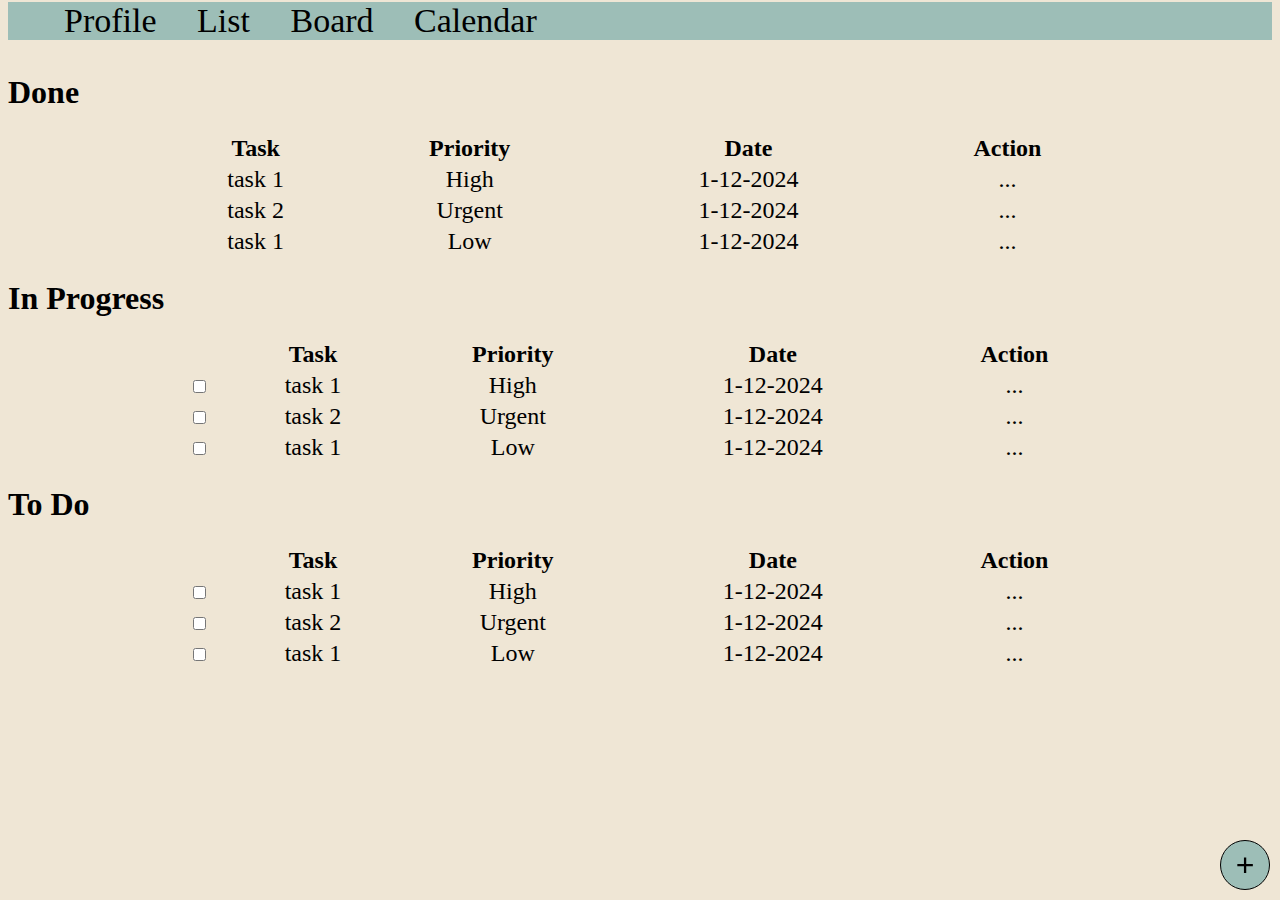
<file: prac/index.html>
<!DOCTYPE html>
<html lang="en">
<head>
    <meta charset="UTF-8">
    <meta name="viewport" content="width=device-width, initial-scale=1.0">
    <link rel="stylesheet" href="https://cdnjs.cloudflare.com/ajax/libs/font-awesome/5.15.4/css/all.min.css">
    <link rel="stylesheet" href="index.css">
    <title>Home</title>
</head>
<body>
    <div class="nav-bar">
        <ul>
            <li>Profile</li>
            <li>List</li>
            <li>Board</li>
            <li>Calendar</li>
        </ul>
    </div>
  

    <div class="body-content">
        <table class="done">
            <h1>Done</h1>
            <tr>
            <th>Task</th>
            <th>Priority</th>
            <th>Date</th>
            <th>Action</th>
            </tr>
            <tr>
            <td>task 1</td>
            <td>High</td>
            <td>1-12-2024</td>
            <td>...</td> 
            </tr>
            <tr>
                <td>task 2</td>
                <td>Urgent</td>
                <td>1-12-2024</td>
                <td>...</td> 
                </tr>
                <tr>
                    <td>task 1</td>
                    <td>Low</td>
                    <td>1-12-2024</td>
                    <td>...</td> 
                    </tr>

        </table>
        <!--In Progress-->
        <table class="In-progress">
            <h1>In Progress</h1>
            <tr>
                <th></th>
            <th>Task</th>
            <th>Priority</th>
            <th>Date</th>
            <th>Action</th>
            </tr>
            <tr>
                <td><input type="checkbox"></td>
            <td>task 1</td>
            <td>High</td>
            <td>1-12-2024</td>
            <td>...</td> 
            </tr>
            <tr>
                <td><input type="checkbox"></td>
                <td>task 2</td>
                <td>Urgent</td>
                <td>1-12-2024</td>
                <td>...</td> 
                </tr>
                <tr>
                    <td><input type="checkbox"></td>
                    <td>task 1</td>
                    <td>Low</td>
                    <td>1-12-2024</td>
                    <td>...</td> 
                    </tr>

        </table>
        <!--todo-->
        <table class="to-do">
            <h1>To Do</h1>
            <tr>
                <th></th>
            <th>Task</th>
            <th>Priority</th>
            <th>Date</th>
            <th>Action</th>
            </tr>
            <tr>
                <td><input type="checkbox"></td>
            <td>task 1</td>
            <td>High</td>
            <td>1-12-2024</td>
            <td>...</td> 
            </tr>
            <tr>
                <td><input type="checkbox"></td>
                <td>task 2</td>
                <td>Urgent</td>
                <td>1-12-2024</td>
                <td>...</td> 
                </tr>
                <tr>
                    <td><input type="checkbox"></td>
                    <td>task 1</td>
                    <td>Low</td>
                    <td>1-12-2024</td>
                    <td>...</td> 
                    </tr>

        </table>
        <input class="add-btn" type="button" value="+">
    </div>
</body>
</html>
</file>
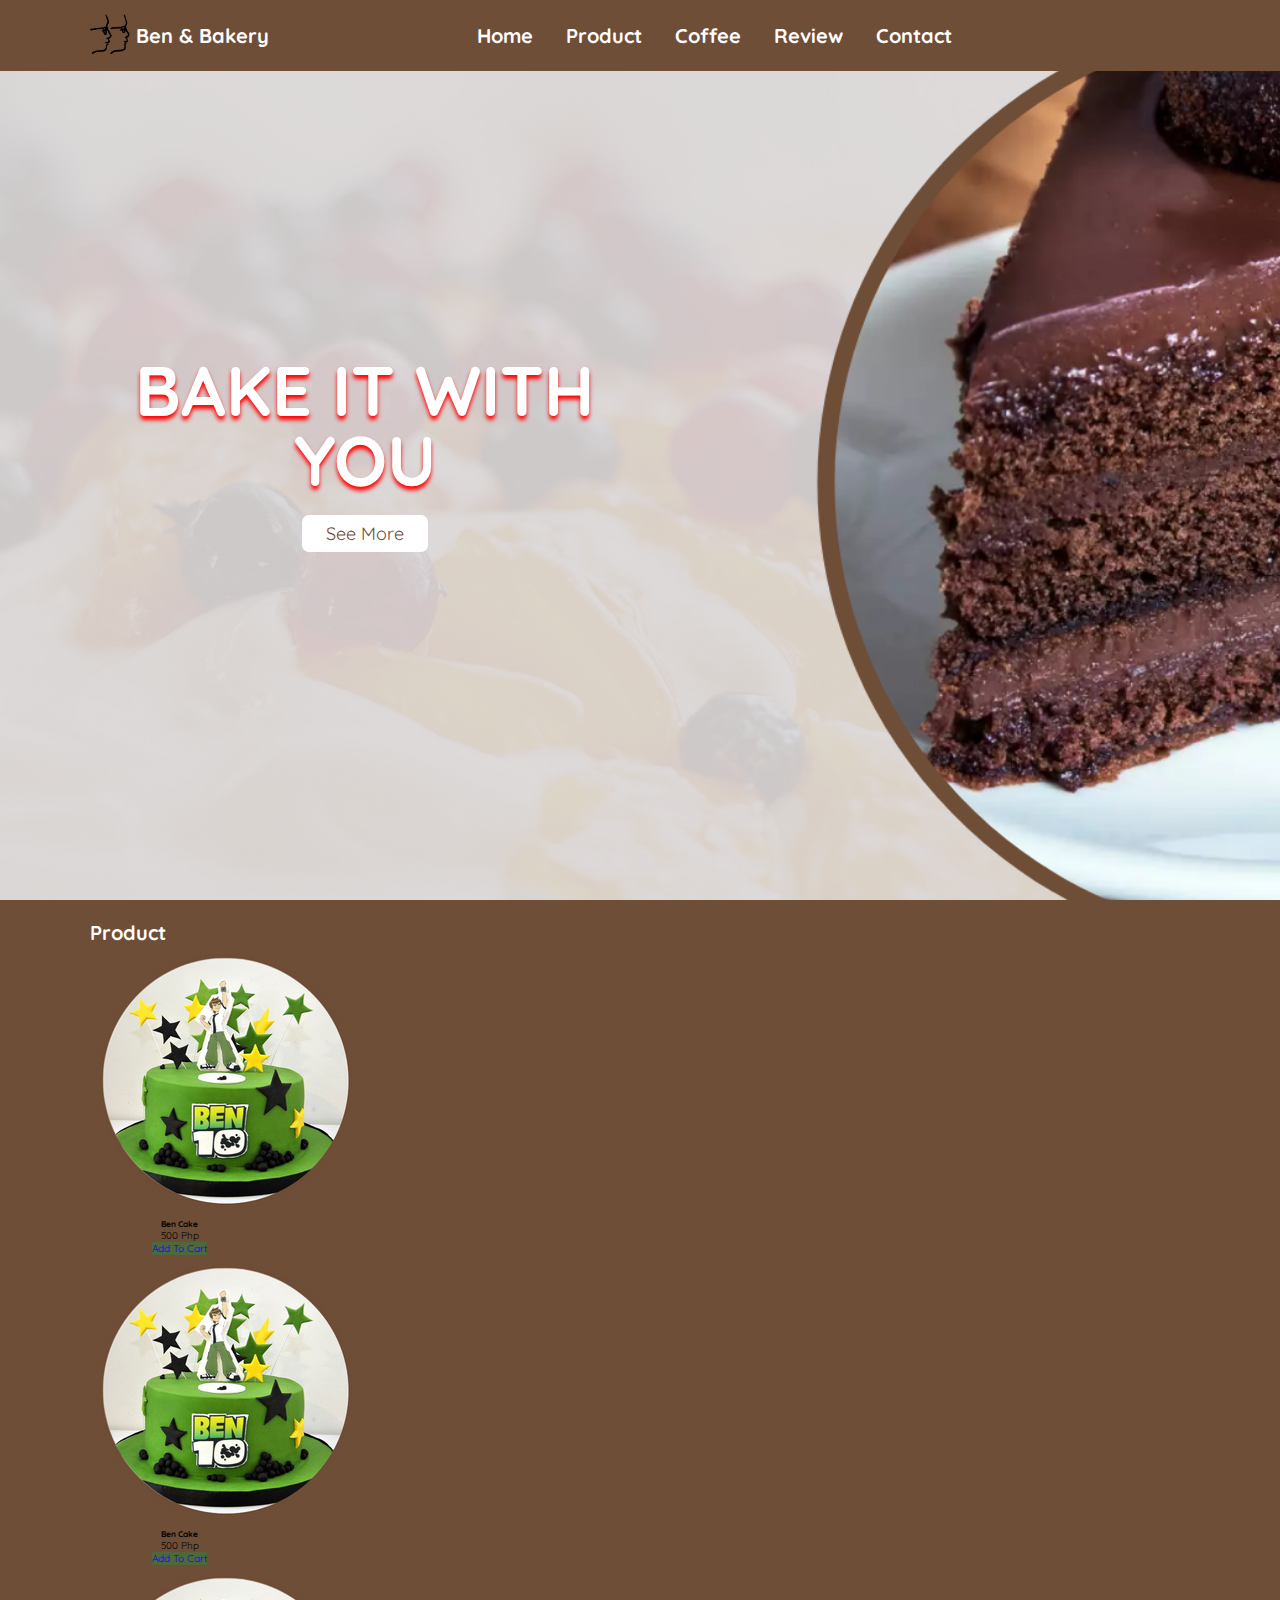
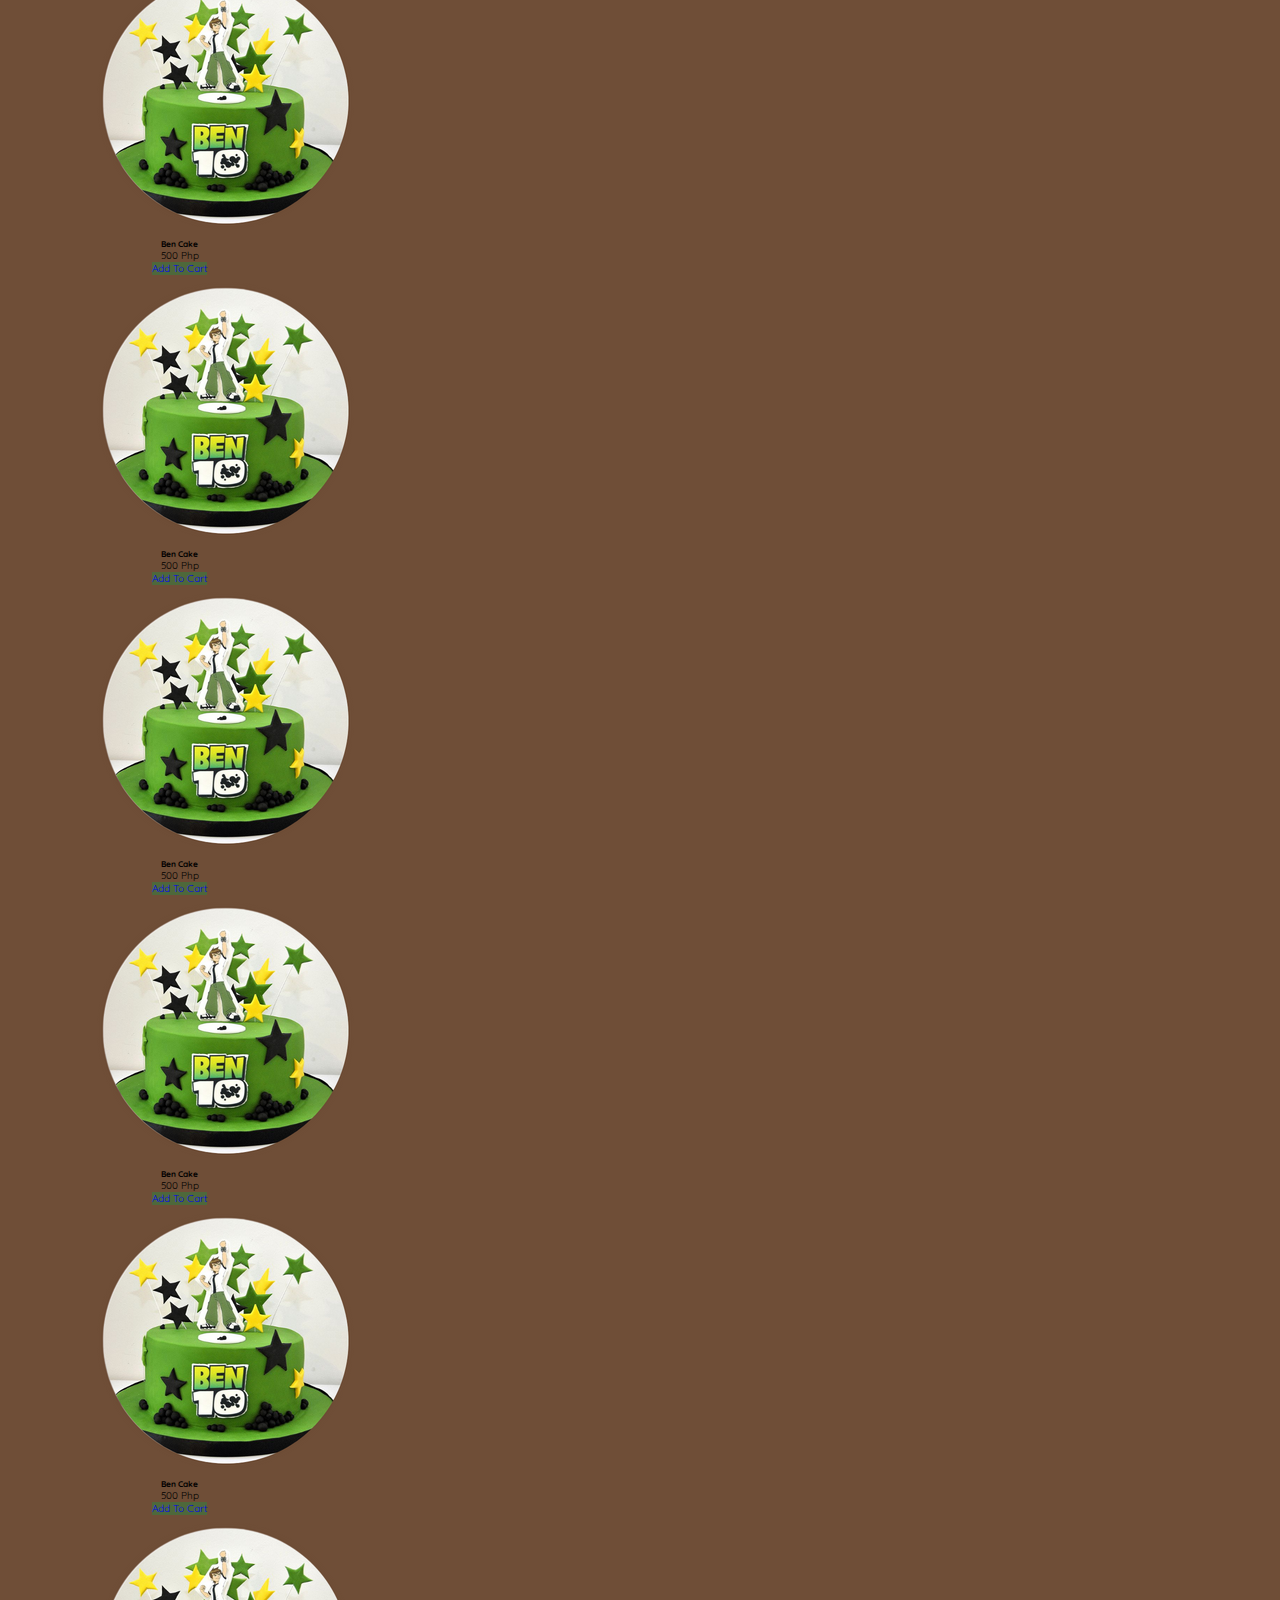
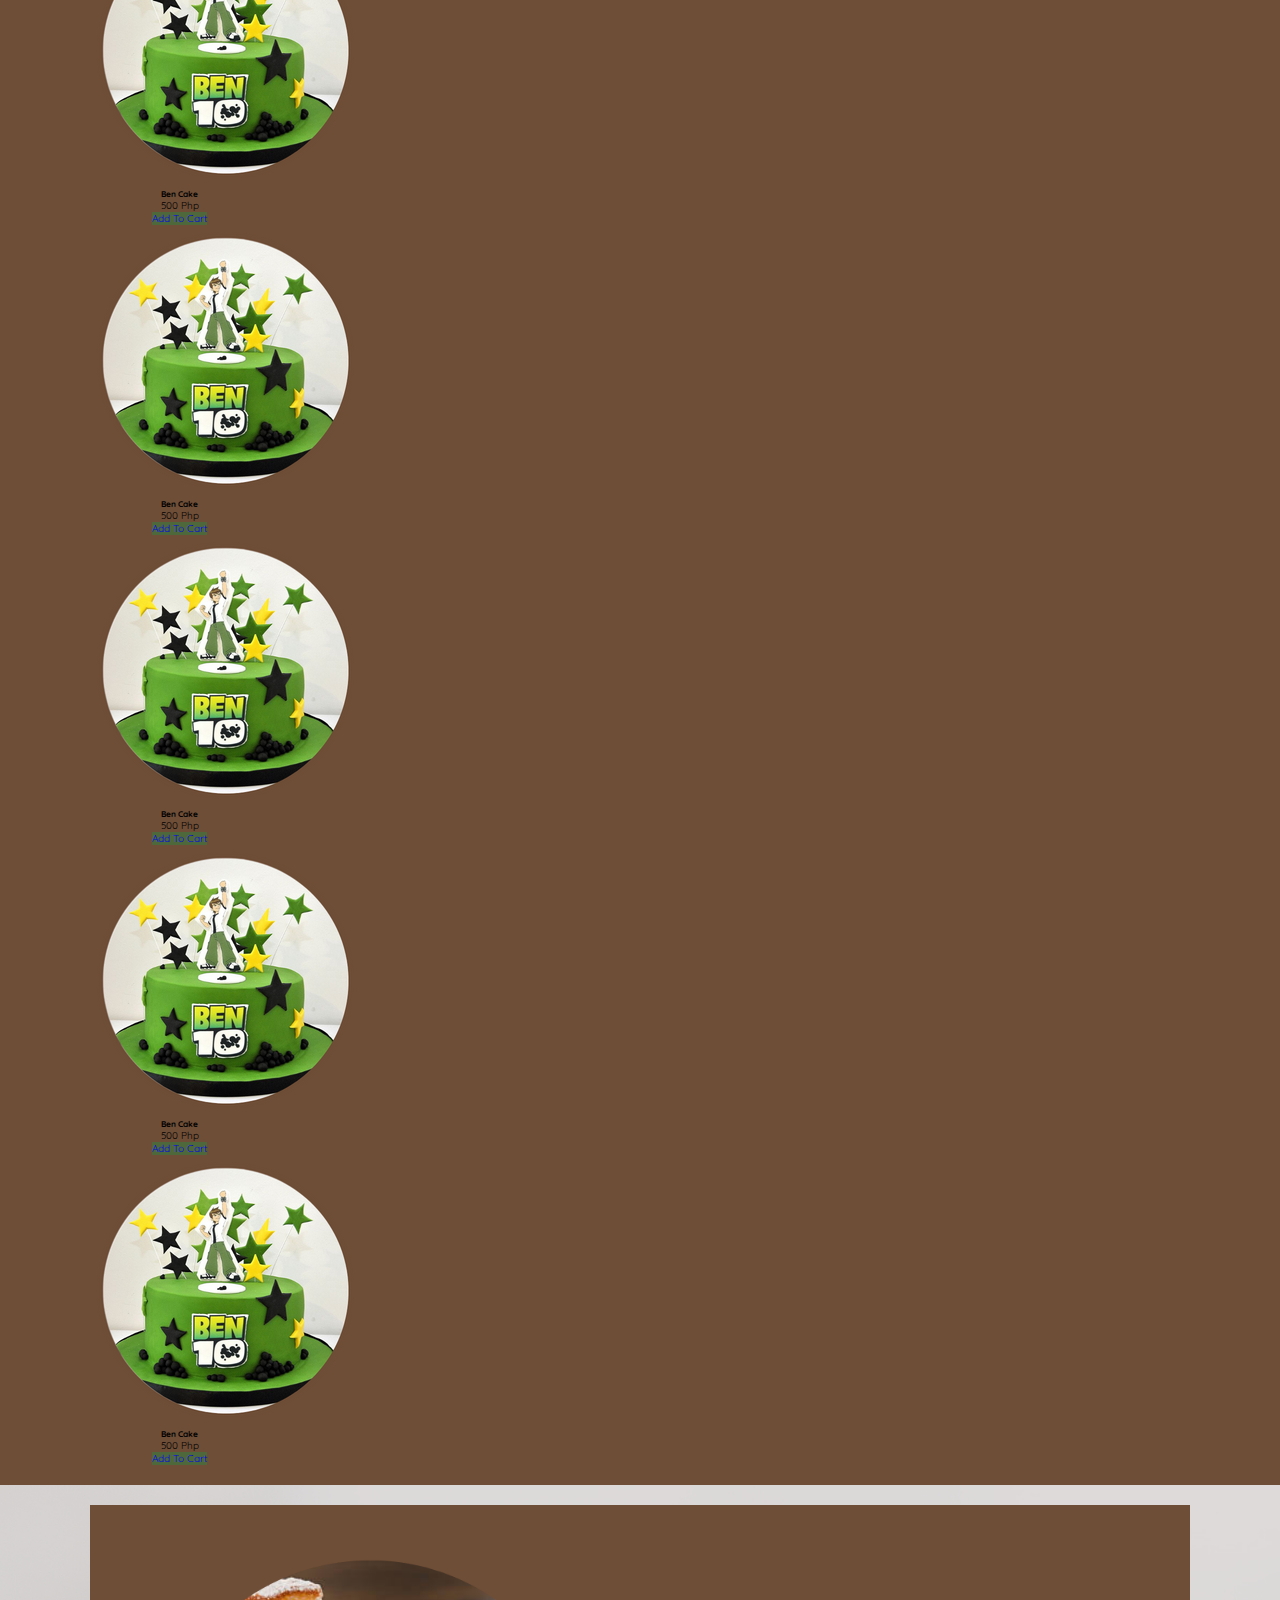
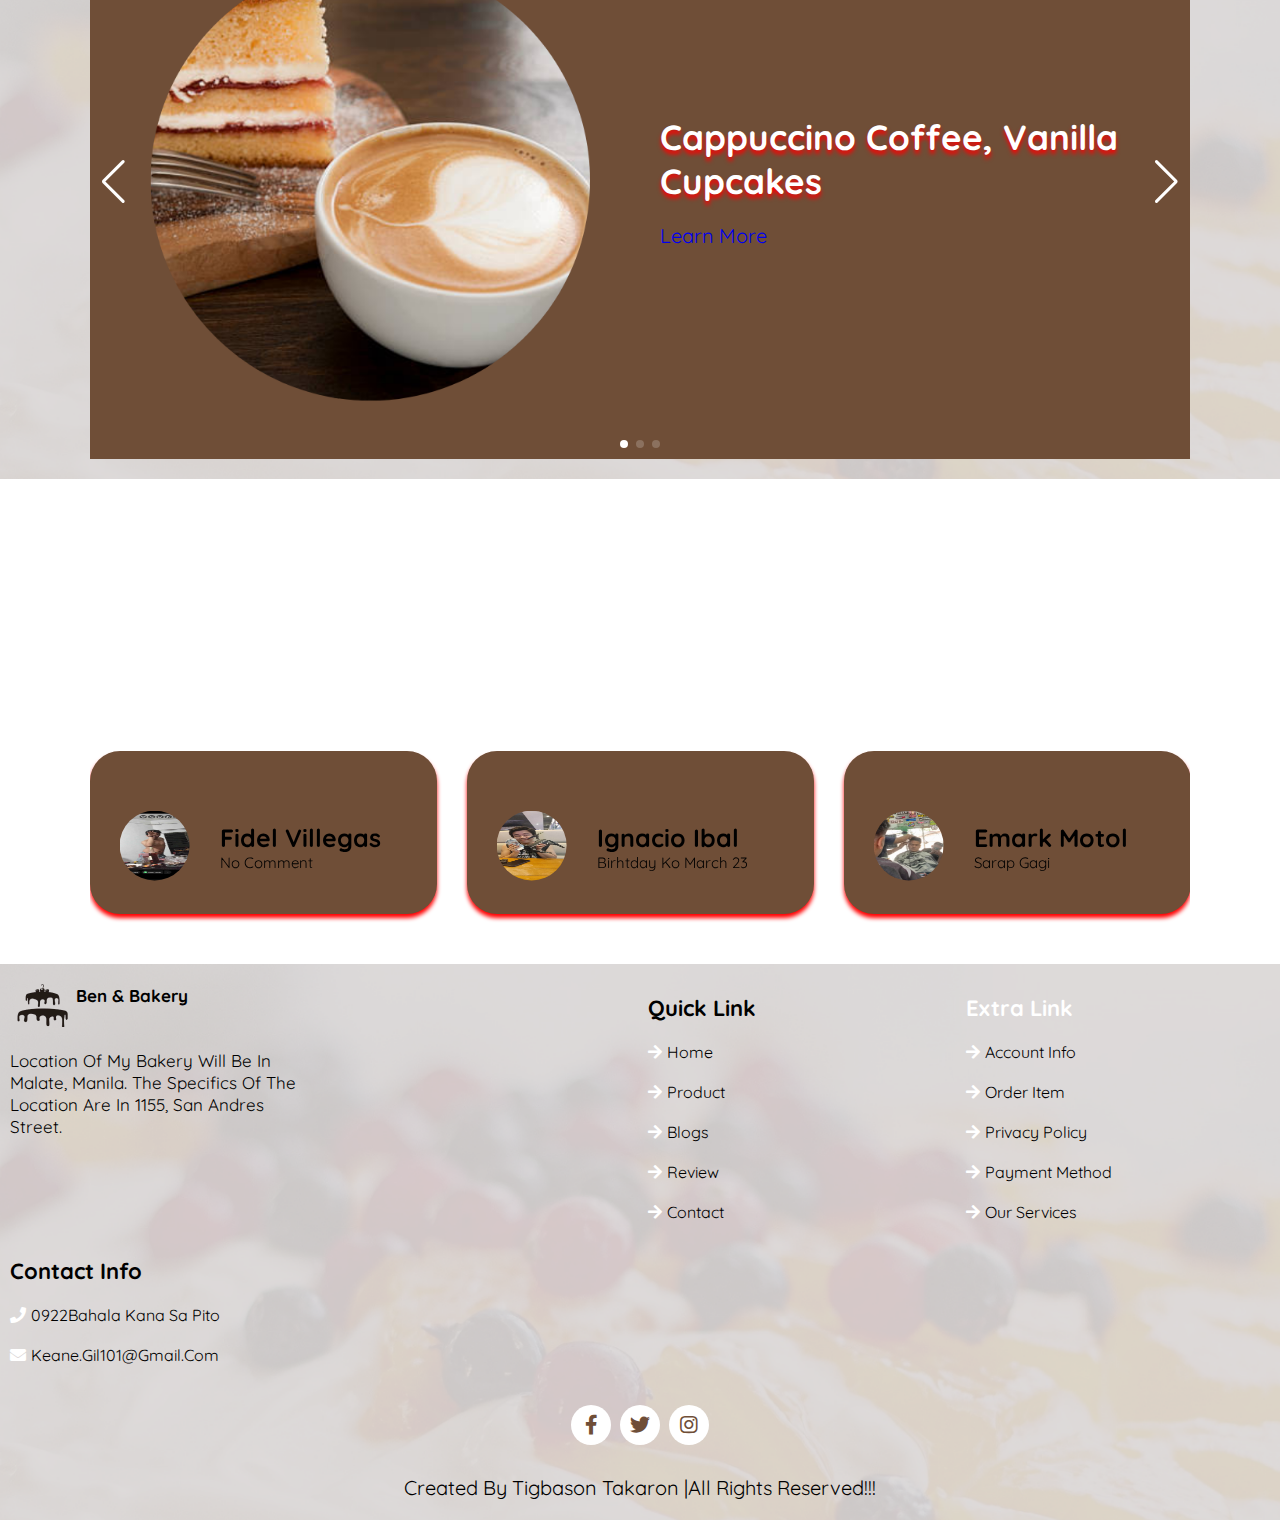
<file: bakert/Home.html>
<!DOCTYPE html>
<html lang="en">

<head>
    <meta charset="UTF-8">
    <meta http-equiv="X-UA-Compatible" content="IE=edge">
    <meta name="viewport" content="width=device-width, initial-scale=1.0">
    <title>Ben & Bakery</title>

    <!-- swiper link  -->
    <link rel="stylesheet" href="https://unpkg.com/swiper/swiper-bundle.min.css" />
<!--bootstrap-->
<link href="https://cdn.jsdelivr.net/npm/bootstrap@5.0.2/dist/css/bootstrap.min.css" rel="stylesheet" integrity="sha384-EVSTQN3/azprG1Anm3QDgpJLIm9Nao0Yz1ztcQTwFspd3yD65VohhpuuCOmLASjC" crossorigin="anonymous">
    <!-- cdn icon link  -->
    <link rel="stylesheet" href="https://cdnjs.cloudflare.com/ajax/libs/font-awesome/5.15.4/css/all.min.css">
    <!-- custom css file  -->
    <link rel="stylesheet" href="Home.css">

</head>

<body>

    <!-- header section start here  -->
    <header class="header">
        <div class="logoContent">
            <a href="#" class="logo"><img src="images/logoo.png" alt=""></a>
            <h1 class="logoName">&nbsp;Ben & Bakery</h1>
        </div>

        <nav class="navbar">
            <a href="#home">home</a>
            <a href="#product">product</a>
            <a href="#blogs">Coffee</a>
            <a href="#review">review</a>
            <a href="#contact">contact</a>
        </nav>
      
        <div class=">
            <i class="fas fa-search" id="search"></i>
            <i class="fas fa-bars" id="menu-bar"></i>
        </div>

        <div class="search">
            <input type="search" placeholder="search...">
        </div>
    </header>
    <!-- header section end here  -->

    <!-- home section start here  -->
    <section class="home" id="home">
        <div class="homeContent">
            <h2>BAKE IT WITH YOU </h2>
            <p></p>
            <div class="home-btn">
                <a href="#"><button>see more</button></a>
            </div>
        </div>
    </section>

  
<!--product-->
<section class="product" id="product" style="background-color:#6F4E37;">
    <div class="container-fluid" >
        <h1 style="color: white;">product</h1>
            <div class="row">
                <div class="col-lg-2 col-md-4  col-sm-6 col-custom-2 col-custom-6"">
                    <div class="card" style="width: 18rem; text-align: center;">
                        <img src="images/ben2.png" class="card-img-top" alt="...">
                        <div class="card-body">
                            <h5 class="card-title">Ben Cake</h5>
                            <p class="card-text">500 php</p>
                            <a href="#" class="btn btn-primary">Add to cart</a>
                        </div>
                    </div>
                </div>
              <!--col2-->
              <div class="col-lg-2 col-md-4  col-sm-6 col-custom-2 col-custom-6"">
                <div class="card" style="width: 18rem; text-align: center;">
                    <img src="images/ben2.png" class="card-img-top" alt="...">
                    <div class="card-body">
                        <h5 class="card-title">Ben Cake</h5>
                        <p class="card-text">500 php</p>
                        <a href="#" class="btn btn-primary">Add to cart</a>
                    </div>
                </div>
            </div>
            <div class="col-lg-2 col-md-4  col-sm-6 col-custom-2 col-custom-6"">
                <div class="card" style="width: 18rem; text-align: center;">
                    <img src="images/ben2.png" class="card-img-top" alt="...">
                    <div class="card-body">
                        <h5 class="card-title">Ben Cake</h5>
                        <p class="card-text">500 php</p>
                        <a href="#" class="btn btn-primary">Add to cart</a>
                    </div>
                </div>
            </div>
            <div class="col-lg-2 col-md-4  col-sm-6 col-custom-2 col-custom-6"">
                <div class="card" style="width: 18rem; text-align: center;">
                    <img src="images/ben2.png" class="card-img-top" alt="...">
                    <div class="card-body">
                        <h5 class="card-title">Ben Cake</h5>
                        <p class="card-text">500 php</p>
                        <a href="#" class="btn btn-primary">Add to cart</a>
                    </div>
                </div>
            </div>
            <div class="col-lg-2 col-md-4  col-sm-6 col-custom-2 col-custom-6"">
                <div class="card" style="width: 18rem; text-align: center;">
                    <img src="images/ben2.png" class="card-img-top" alt="...">
                    <div class="card-body">
                        <h5 class="card-title">Ben Cake</h5>
                        <p class="card-text">500 php</p>
                        <a href="#" class="btn btn-primary">Add to cart</a>
                    </div>
                </div>
            </div>
            <div class="col-lg-2 col-md-4  col-sm-6 col-custom-2 col-custom-6"">
                <div class="card" style="width: 18rem; text-align: center;">
                    <img src="images/ben2.png" class="card-img-top" alt="...">
                    <div class="card-body">
                        <h5 class="card-title">Ben Cake</h5>
                        <p class="card-text">500 php</p>
                        <a href="#" class="btn btn-primary">Add to cart</a>
                    </div>
                </div>
            </div>
            </div>
            <!--row2-->
            <div class="row">
                <div class="col-lg-2 col-md-4  col-sm-6 col-custom-2 col-custom-6"">
                    <div class="card" style="width: 18rem; text-align: center;">
                        <img src="images/ben2.png" class="card-img-top" alt="...">
                        <div class="card-body">
                            <h5 class="card-title">Ben Cake</h5>
                            <p class="card-text">500 php</p>
                            <a href="#" class="btn btn-primary">Add to cart</a>
                        </div>
                    </div>
                </div>
                <div class="col-lg-2 col-md-4  col-sm-6 col-custom-2 col-custom-6"">
                    <div class="card" style="width: 18rem; text-align: center;">
                        <img src="images/ben2.png" class="card-img-top" alt="...">
                        <div class="card-body">
                            <h5 class="card-title">Ben Cake</h5>
                            <p class="card-text">500 php</p>
                            <a href="#" class="btn btn-primary">Add to cart</a>
                        </div>
                    </div>
                </div>
              <!--col2-->
              <div class="col-lg-2 col-md-4  col-sm-6 col-custom-2 col-custom-6"">
                <div class="card" style="width: 18rem; text-align: center;">
                    <img src="images/ben2.png" class="card-img-top" alt="...">
                    <div class="card-body">
                        <h5 class="card-title">Ben Cake</h5>
                        <p class="card-text">500 php</p>
                        <a href="#" class="btn btn-primary">Add to cart</a>
                    </div>
                </div>
            </div>
            <div class="col-lg-2 col-md-4  col-sm-6 col-custom-2 col-custom-6"">
                <div class="card" style="width: 18rem; text-align: center;">
                    <img src="images/ben2.png" class="card-img-top" alt="...">
                    <div class="card-body">
                        <h5 class="card-title">Ben Cake</h5>
                        <p class="card-text">500 php</p>
                        <a href="#" class="btn btn-primary">Add to cart</a>
                    </div>
                </div>
            </div>
            <div class="col-lg-2 col-md-4  col-sm-6 col-custom-2 col-custom-6"">
                <div class="card" style="width: 18rem; text-align: center;">
                    <img src="images/ben2.png" class="card-img-top" alt="...">
                    <div class="card-body">
                        <h5 class="card-title">Ben Cake</h5>
                        <p class="card-text">500 php</p>
                        <a href="#" class="btn btn-primary">Add to cart</a>
                    </div>
                </div>
            </div>
            <div class="col-lg-2 col-md-4  col-sm-6 col-custom-2 col-custom-6"">
                <div class="card" style="width: 18rem; text-align: center;">
                    <img src="images/ben2.png" class="card-img-top" alt="...">
                    <div class="card-body">
                        <h5 class="card-title">Ben Cake</h5>
                        <p class="card-text">500 php</p>
                        <a href="#" class="btn btn-primary">Add to cart</a>
                    </div>
                </div>
            </div>
            </div>
          </div>
    </div>
</section>
    <!-- product section end here  -->

    <!-- blogs section start here  -->
    <section class="blogs" id="blogs">

        <div class=" swiper blogs-row">
            <div class="swiper-wrapper">
                <div class=" swiper-slide box">
                    <div class="img">
                        <img src="images/coffee3.png" alt="">
                    </div>
                    <div class="content">
                        <h3>cappuccino coffee, Vanilla Cupcakes </h3>
                        <p></p>
                        <a href="#blogs" class="btn">learn more</a>
                    </div>
                </div>
                <div class=" swiper-slide box">
                    <div class="img">
                        <img src="images/coffee1.png" alt="">
                    </div>
                    <div class="content">
                        <h3>Caramel Bourbon Vanilla Cupcakes </h3>
                        <p></p>
                        <a href="#blogs" class="btn">learn more</a>
                    </div>
                </div>
                <div class=" swiper-slide box">
                    <div class="img">
                        <img src="images/coffee1.png" alt="">
                    </div>
                    <div class="content">
                        <h3>Caramel Bourbon Vanilla Cupcakes </h3>
                        <p></p>
                        <a href="#blogs" class="btn">learn more</a>
                    </div>
                </div>
            </div>
            <div class="swiper-button-next"></div>
            <div class="swiper-button-prev"></div>
            <div class="swiper-pagination"></div>


        </div>
    </section>

    <!-- blogs section ends here  -->

    <!-- newsletter section start here  -->

   <!----> <section class="newsletter">
        <form action="">
            <br><br>
            <h3></h3>
            
        </form>
    </section>
    <!-- newsletter section ends here  -->

    <!-- review section start here  -->
    <section class="review" id="review">
        <div class="heading">
            <h2>client review</h2>
        </div>


        <div class=" swiper review-row">
            <div class="swiper-wrapper">
                <div class="swiper-slide box">
                    <div class="client-review">
                        <p></p>
                    </div>
                    <div class="client-info">
                        <div class="img">
                            <img src="images/ibal.jpg" alt="">
                        </div>
                        <div class="clientDetailed">
                            <h3>Ignacio Ibal</h3>
                            <p>birhtday ko march 23 </p>
                        </div>
                    </div>
                </div>
                <div class="swiper-slide box">
                    <div class="client-review">
                        <p></p>
                    </div>
                    <div class="client-info">
                        <div class="img">
                            <img src="images/emark.jpg" alt="">
                        </div>
                        <div class="clientDetailed">
                            <h3>Emark Motol</h3>
                            <p>Sarap gagi</p>
                        </div>
                    </div>
                </div>
                <div class="swiper-slide box">
                    <div class="client-review">
                        <p></p>
                    </div>
                    <div class="client-info">
                        <div class="img">
                            <img src="images/steven.jpg" alt="">
                        </div>
                        <div class="clientDetailed">
                            <h3>Steven Seiton</h3>
                            <p>Ang sarap mo Pia</p>
                        </div>
                    </div>
                </div>
                
                <div class="swiper-slide box">
                    <div class="client-review">
                        <p></p>
                    </div>
                    <div class="client-info">
                        <div class="img">
                            <img src="images/daniel.jpg" alt="">
                        </div>
                        <div class="clientDetailed">
                            <h3>Daniel Dauz</h3>
                            <p>Ikaw lang sapat na</p>
                        </div>
                    </div>
                </div>
                <div class="swiper-slide box">
                    <div class="client-review">
                        <p></p>
                    </div>
                    <div class="client-info">
                        <div class="img">
                            <img src="images/fidel.jpg" alt="">
                        </div>
                        <div class="clientDetailed">
                            <h3>Fidel Villegas</h3>
                            <p>no comment</p>
                        </div>
                    </div>
                    
                </div>
                <div class="swiper-pagination"></div>

            </div>
        </div>
    </section>
    <!-- review section ends here  -->

    <!-- footer section start here  -->

    <footer class="footer" id="contact">
        <div class="box-container">
            <div class="mainBox">
                <div class="content">
                    <a href="#"><img src="images/logo.png" alt=""></a>
                    <h1 class="logoName"><p style="color:rgb(0, 0, 0)"> Ben & bakery</p> </h1>
                </div>

                <p>location of my bakery will be in Malate, Manila. The specifics of the location are in    1155, San Andres Street. </p>

            </div>
            <p style="color:rgb(0, 0, 0)">
            <div class="box">
                <h3> <p style="color:rgb(0, 0, 0)">Quick link</h3></p>
                <a href="#"> <p style="color:rgb(0, 0, 0)"><i class="fas fa-arrow-right"></i>Home</p></a>
                <a href="#"> <p style="color:rgb(0, 0, 0)"><i class="fas fa-arrow-right"></i>product</p></a>
                <a href="#"> <p style="color:rgb(0, 0, 0)"><i class="fas fa-arrow-right"></i>blogs</p></a>
                <a href="#"> <p style="color:rgb(0, 0, 0)"><i class="fas fa-arrow-right"></i>review</p></a>
                <a href="#"> <p style="color:rgb(0, 0, 0)"><i class="fas fa-arrow-right"></i>contact</p></a>

            </div>
            <div class="box">
                <h3>Extra link</h3>
                <a href="#"> <p style="color:rgb(0, 0, 0)"> <i class="fas fa-arrow-right"></i>Account info</p></a>
                <a href="#"> <p style="color:rgb(0, 0, 0)"><i class="fas fa-arrow-right"></i>order item</p></a>
                <a href="#"> <p style="color:rgb(0, 0, 0)"><i class="fas fa-arrow-right"></i>privacy policy</p></a>
                <a href="#"> <p style="color:rgb(0, 0, 0)"><i class="fas fa-arrow-right"></i>payment method</p></a>
                <a href="#"> <p style="color:rgb(0, 0, 0)"><i class="fas fa-arrow-right"></i>our  services</p></a>
            </div>
            <div class="box">
                <h3><p style="color:rgb(0, 0, 0)">Contact Info</p></h3>
                <a href="#"> <p style="color:rgb(0, 0, 0)"><i class="fas fa-phone"></i>0922Bahala kana sa pito </p></a>
                <a href="#"> <p style="color:rgb(0, 0, 0)"><i class="fas fa-envelope"></i>Keane.gil101@gmail.com</p></a>

            </div>

        </div>
        <div class="share">
            <a href="https://www.facebook.com/BongbongMarcos" class="fab fa-facebook-f" target="_blank"></a>
            <a href="https://twitter.com/nate_MM" class="fab fa-twitter" target="_blank"></a>
            <a href="https://www.instagram.com/espinaaldwin/?hl=en" class="fab fa-instagram" target="_blank"></a>
           
        </div>
        <div class="credit">
            <p style="color:rgb(0, 0, 0)">  created by <span>Tigbason Takaron </span> |all rights reserved!!! </p>
        </div>
    
    </footer>










    <!-- swiper js link  -->
    <script src="https://unpkg.com/swiper/swiper-bundle.min.js"></script>

    <!-- custom js file  -->
    <script src="Home.js"></script>


</body>

</html>
</file>
<file: prac/index.css>
body{
    background-color:#efe6d5;
}

.nav-bar{
    list-style-type:none;
    position: relative;
 font-size: 34px;
 padding: none;
 margin-top: -2rem;
    background-color:#9dbeb7;
}
.nav-bar li{
    display: inline;
    margin: 1rem;
}
.nav-bar li:hover{
    background-color:#e73213;
    padding-left: 1rem;
    padding-right: 1rem;
}
.done{
    text-align: center;
    font-size: 24px;
    width: 75%;
    margin-left: auto;
    margin-right: auto;
}
.In-progress {
    text-align: center;
    font-size: 24px;
    width: 75%;
    margin-left: auto;
    margin-right: auto;
}
.to-do{
    text-align: center;
    font-size: 24px;
    width: 75%;
    margin-left: auto;
    margin-right: auto;
}
.add-btn{
    border: 1px solid black;
    border-radius: 50%;
    font-size: 32px;
    height: 50px;
    width: 50px;
    position: fixed;
    right: 10px; 
    background-color:#9dbeb7;
    bottom: 10px;
}
</file>
<file: bakert/Home.css>
@import url('https://fonts.googleapis.com/css2?family=Quicksand:wght@300;400;500;600;700&display=swap');

:root{
    --black: #ffffff;
    --white : 	#6F4E37;
    --box-shadow: 0px 4px 4px rgb(255, 0, 0);
}
*{
    font-family: 'Quicksand', sans-serif;
    margin: 0; padding: 0;
    box-sizing: border-box;
    outline: none;
    border: none;
    text-decoration: none;
    text-transform: capitalize;
    transition: .2s linear;
}
html{
    font-size: 62.5%;   
    overflow-x: hidden;
    scroll-padding-top: 7rem;
    scroll-behavior: smooth;
}
html::-webkit-scrollbar{
    width: .8rem;
}
html::-webkit-scrollbar-track{
    background: transparent;
}
html::-webkit-scrollbar-thumb{
    background-color: var(--white);
    border-radius: 5rem;
}

.header{
    top: 0;right: 0;left: 0;
    background-color: var(--white);
    display: flex;
    align-items: center;
    justify-content: space-between;
    position: fixed;
    padding: 1.4rem 7%;
    z-index: 999;
}
.header .logoContent{
    display: flex;
    align-items: center;
}
.header .logoContent .logo img{
    height: 4rem;
}
.header .logoContent .logoName {
    color: var(--black);
    font-size: 2rem;
    font-weight: bolder;
}

.header .navbar a{
    font-size: 2rem;
    margin-right: 3rem;
    color: var(--black);
    font-weight: bold;
}
.header .navbar a:hover{
    border-bottom: .1rem solid var(--black);
    padding-bottom: .4rem;
}
.header .icon i{
    font-size: 2rem;
    margin-right: 2rem;
    color: var(--black);
    cursor: pointer;
}

.header .search{
    display: none;
    top: 100%;
    margin: 1.5rem 7%;
    background-color: transparent;
    width: 50%;
    right: 0;
    height: 5rem;
    position:  absolute;

}
.header .search input{
    width: 100%;
    height: 100%;
    font-size: 1.5rem;
    background-color: var(--white);
    color: var(--black);
    margin-right: 7%;
    border-radius: 1rem;
    padding: 0.5rem 1rem;
    box-shadow: var(--box-shadow);
}
.header .search.active{
    display: inline-block;
}
#menu-bar{
    display: none;
}


.home {
    min-height: 100vh;
    display: flex;
    align-items: center;
    background: url(images/backk.png) no-repeat;
    background-size: cover;
    background-position: center center;
}
.home .homeContent{
    width: 50%;
    float: left;
    text-align: center;
    padding: 4rem;
}
.home .homeContent h2{
    font-size: 7rem;
    font-weight: bolder;
    margin-bottom: 2rem;
    line-height: 7rem;
    color: var(--black);
    text-shadow: var(--box-shadow);
}
.home .homeContent p{
    font-size: 1.8rem;
    line-height: 2;
    margin-bottom: 2rem;
}
.home .homeContent .home-btn{
    height: 3rem;
}
.home .homeContent .home-btn button{
    font-size: 1.8rem;
    background-color: var(--black);
    color: var(--white);
    border-radius: .7rem;
    padding: .7rem 2.4rem;
    cursor: pointer;
}
.home .homeContent .home-btn button:hover{
    font-size: 2rem;
}
section{
    padding: 2rem 7%;
}
.heading{
    text-align: center;
    font-size: 2.6rem;
    margin-bottom: 3rem;
    color: var(--black);
}
.product   .btn-primary {
    background-color: #4E683B; 
    border-color: #69573C; 
  }

  
  .product .btn-primary:hover,
  .product .btn-primary:focus {
    background-color: #cc5500; 
    border-color: #cc5500; 
  }
.product .h1{
    font-size: 3.5rem;
    color: var(--black);
    text-shadow: var(--box-shadow);
}
.blogs{
    background: url(images/backGround.png) no-repeat;
    background-size: cover;
    background-position: center center;
}
.blogs  .blogs-row .box {
    display: flex;
    align-items: center;
    background-color: var(--white);
    flex-wrap: wrap;
}
.blogs .blogs-row .box .img{
    flex: 1 1 45rem;
}
.blogs .blogs-row .box .img img{
    width: 100%;
    padding: 5rem;
}
.blogs .blogs-row .box .content{
    flex: 1 1 45rem;
    padding: 2rem;
}
.blogs .blogs-row .box .content h3{
    font-size: 3.5rem;
    color: var(--black);
    text-shadow: var(--box-shadow);

}
.blogs .blogs-row .box .content p{
    font-size: 1.6rem;
    color: var(--black);
    padding: 1rem 0;
    line-height: 1.8;
    
}
.blogs .blogs-row .box .content a{
    font-size: 2rem;
    cursor: pointer;
}
.blogs .blogs-row .box .content a:hover{
    color: var(--black);
    text-shadow: var(--box-shadow);
}
 
.newsletter{
    background: url(images/background2.jpg) no-repeat;
    background-size: cover;
    background-position: center center;
    background-attachment: fixed;
}
.newsletter form{
    max-width: 45rem;
    text-align: center;
    padding: 5rem 0;
}
.newsletter form h3{
    font-size: 3rem;
    color: var(--white);
    padding-bottom: .7rem;
}
.newsletter form .box{
    width: 100%;
    margin: .7rem 0;
    padding: 1rem 1.2rem;
    color: var(--black);
    border-radius: .5rem;
}
.newsletter form .box2{
    width: 30%;
    font-size: 1.5rem;
    margin-top: 1rem;
    padding: .5rem .5rem;
    color: var(--black);
    background: var(--white);
    border-radius: 3rem;
    cursor:pointer;
}
.newsletter form .box2:hover{
    color: var(--white);
    background-color: var(--black);
    outline: .1rem solid var(--white);
}

.review .review-row{
    display: flex;
    flex-direction: column ;
    align-items: center;
    
}
.review .review-row .box{
    width: 50%; 
    margin-bottom: 3rem;
    padding: 3rem;
    border-radius: 3rem;
    background-color: var(--white);
    box-shadow: var(--box-shadow);
}

.review .review-row .box .client-review{
    margin-bottom: 3rem;
}
.review .review-row .box .client-review p{
    text-align: center;
    font-size: 2.5rem;
    line-height: 1.5;
}
.review .review-row .box .client-info{
    display: flex;
    align-items: center;
}
.review .review-row .box .client-info .img{
    padding-right: 3rem;
}
.review .review-row .box .client-info .img img{
    width: 7rem;
    height: 7rem;
    clip-path: circle(50% at 50% 50%);
}

.review .review-row .box .client-info .clientDetailed h3{
    font-size: 2.5rem;

}
.review .review-row .box .client-info .clientDetailed p{
    font-size: 1.5rem;
}

.footer {
    background: url(images/backGround.png) no-repeat;
    background-size: cover;
    background-position: center center;
}
.footer .box-container{
    display: grid;
    grid-template-columns: repeat(auto-fit, minmax(25rem, 1fr));
    gap: 1.5rem;
    padding: 2rem 1rem;
}
.footer .box-container .mainBox .content{
    display: flex;
    align-items: center;
    margin-bottom: 2rem;
}
.footer .box-container .mainBox .content h1{
    font-size: 2rem;
    color: var(--black);
}
.footer .box-container .mainBox p{
    font-size: 1.7rem;
    line-height: 1.3;
    margin-bottom: 2rem;
}
.footer .box-container .box h3{
    font-size: 2.2rem;
    color: var(--black);
    padding: 1rem 0;
}
.footer .box-container .box a{
    display: block;
    font-size: 1.6rem;
    color: var(--black);
    padding: 1rem 0;
}
.footer .box-container .box a i{
    padding-right: .5rem;
    color: var(--black);
}
.footer .box-container .box a:hover i{
    padding-right: 2rem;
}

.footer .share{
    padding: 1rem 0;
    text-align: center;
}
.footer .share a{
    height: 4rem;
    width: 4rem;
    line-height: 4rem;
    font-size: 2rem;
    color: var(--white);
    background: var(--black);
    margin: 0 .3rem;
    border-radius: 50%;

}
.footer .share a:hover{
    background: var(--white);
    color: var(--black);
}
.footer .credit{
    font-size: 2rem;
    margin-top: 2rem;
    padding-bottom: 2rem;
    color: var(--black);
    text-align: center;
    
}




.swiper-pagination-bullet{
    background-color: var(--black);
}
.swiper-button-next{
    color: var(--black);
}
.swiper-button-prev{
    color: var(--black);
}




@media (max-width:991px){
    html{
        font-size: 55%;
    }
    .header{
        padding: 1.3rem 3rem;
    }
    .home .homeContent{
        margin-left: 0;
        width: 80%;
    }
}

@media (max-width:768px) {
    #menu-bar{
        display: inline-block;
    }
    .header .navbar{
        position: absolute;
        top: 100%;
        right: -100%;
        width: 25rem;
        background-color: var(--white);
        height: 80vh;
    }
    .header .navbar.active{
        right: 0;
    }
    .header .navbar a{
        display: block;
        font-size: 2rem;
        color: black;
        margin: 1.5rem;
    }

    .home .homeContent{
        margin-left: 0;
        width: 90%;
    }

}

@media (max-width:600px){
    html{
        font-size: 50%;
    }
}
@media (max-height: 932px) {
    .col-custom-2 {
      flex: 0 0 calc(50% - 15px); 
      max-width: calc(50% - 15px); 
    }
    
  }
  @media (min-width: 1200px) {
    .col-custom-6 {
      flex: 0 0 calc(16.666% - 15px); /* Adjust margin if needed */
      max-width: calc(16.666% - 15px); /* Adjust margin if needed */
    }
}
</file>
